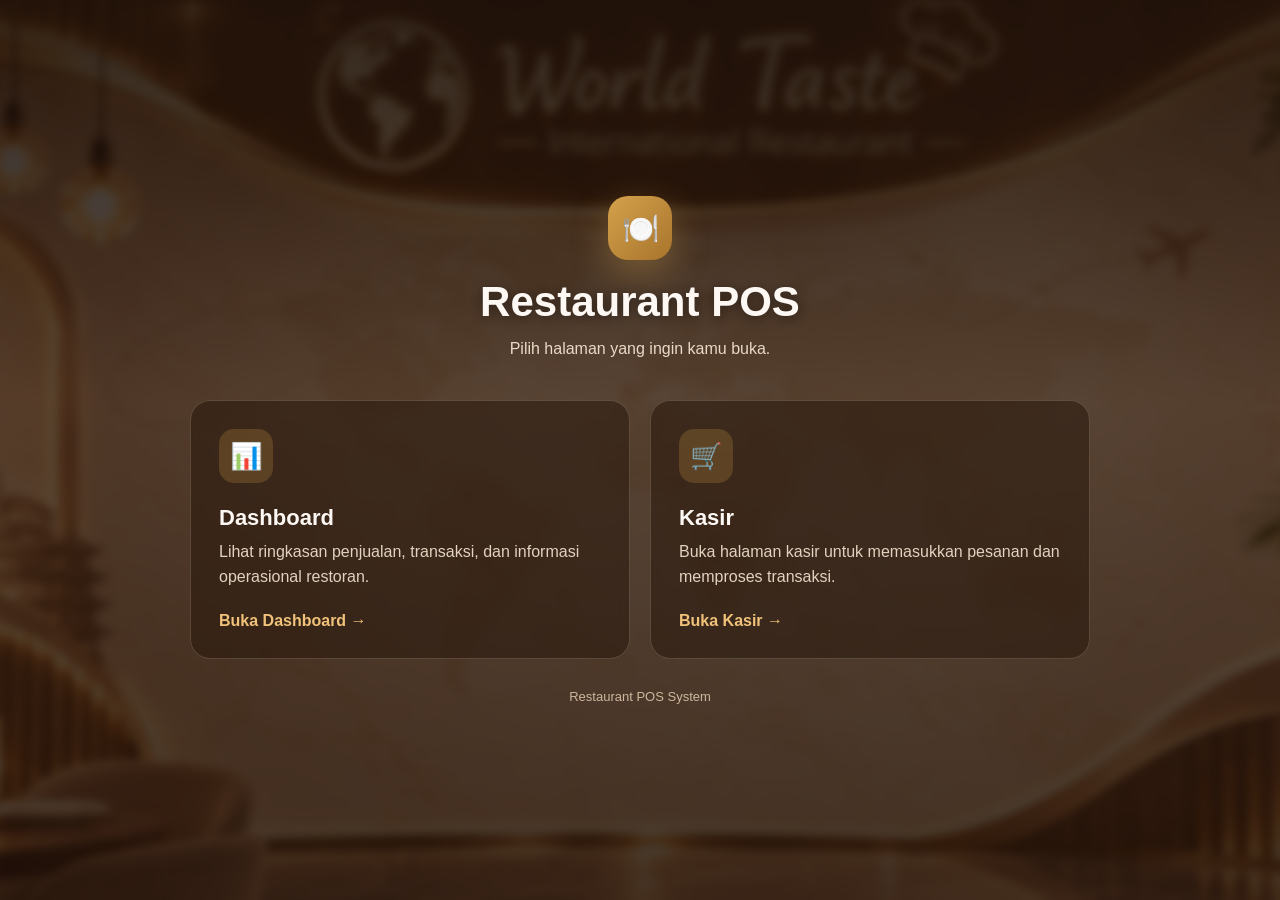
<file: index.html>
<!DOCTYPE html>
<html lang="id">
<head>
  <meta charset="UTF-8">
  <meta name="viewport" content="width=device-width, initial-scale=1.0">
  <meta name="theme-color" content="#111827">
  <title>Restaurant POS | Beranda</title>
  <link rel="stylesheet" href="assets/css/index.css">
</head>
<body>
  <main class="container">
    <header class="brand">
      <div class="logo" aria-hidden="true">🍽️</div>
      <h1>Restaurant POS</h1>
      <p class="subtitle">Pilih halaman yang ingin kamu buka.</p>
    </header>

    <section class="cards" aria-label="Menu utama">
      <a class="card" href="dashboard.html">
        <div class="icon" aria-hidden="true">📊</div>
        <h2>Dashboard</h2>
        <p>Lihat ringkasan penjualan, transaksi, dan informasi operasional restoran.</p>
        <span class="link">Buka Dashboard →</span>
      </a>

      <a class="card" href="kasir.html">
        <div class="icon" aria-hidden="true">🛒</div>
        <h2>Kasir</h2>
        <p>Buka halaman kasir untuk memasukkan pesanan dan memproses transaksi.</p>
        <span class="link">Buka Kasir →</span>
      </a>
    </section>

    <footer>Restaurant POS System</footer>
  </main>
</body>
</html>
</file>
<file: assets/css/index.css>
* { box-sizing: border-box; }
    body {
      margin: 0;
      min-height: 100vh;
      font-family: Arial, Helvetica, sans-serif;
      color: #fdf8f3;
      background: #1c1009;
      display: grid;
      place-items: center;
      padding: 24px;
    }
    /* Foto interior restoran (sedikit diburamkan) + lapisan gelap hangat supaya tulisan tetap terbaca */
    body::before {
      content: ""; position: fixed; inset: -20px; z-index: -1;
      background:
        linear-gradient(180deg, rgba(28, 16, 9, .90) 0%, rgba(28, 16, 9, .72) 45%, rgba(28, 16, 9, .82) 100%),
        url('../img/page-bg.jpg') center / cover no-repeat;
      filter: blur(5px);
    }
    .container { width: min(900px, 100%); }
    .brand { text-align: center; margin-bottom: 38px; }
    .logo {
      width: 64px; height: 64px; margin: 0 auto 18px;
      display: grid; place-items: center; border-radius: 20px;
      background: linear-gradient(135deg, #d4a24c, #a8742c); font-size: 30px;
      box-shadow: 0 12px 35px rgba(212, 162, 76, .35);
    }
    h1 { margin: 0 0 10px; font-size: clamp(28px, 5vw, 42px); text-shadow: 0 2px 12px rgba(0,0,0,.45); }
    .subtitle { margin: 0; color: #e9d9c6; line-height: 1.6; }
    .cards {
      display: grid; grid-template-columns: repeat(2, minmax(0, 1fr));
      gap: 20px;
    }
    .card {
      display: block; padding: 28px; min-height: 230px;
      color: inherit; text-decoration: none;
      background: rgba(40, 24, 14, .55);
      border: 1px solid rgba(255, 233, 204, .18);
      border-radius: 20px; transition: .2s ease;
      backdrop-filter: blur(6px); -webkit-backdrop-filter: blur(6px);
    }
    .card:hover {
      transform: translateY(-5px);
      background: rgba(52, 31, 18, .70);
      border-color: rgba(212, 162, 76, .75);
    }
    .icon {
      width: 54px; height: 54px; display: grid; place-items: center;
      border-radius: 15px; background: rgba(212, 162, 76, .22);
      font-size: 26px; margin-bottom: 22px;
    }
    .card h2 { margin: 0 0 9px; font-size: 22px; }
    .card p { margin: 0 0 22px; color: #e3d2bf; line-height: 1.55; }
    .link { color: #f0c27a; font-weight: 700; }
    footer { text-align: center; margin-top: 30px; color: #cdb79e; font-size: 13px; }
    @media (max-width: 600px) {
      .cards { grid-template-columns: 1fr; }
      .card { min-height: auto; }
    }
</file>
